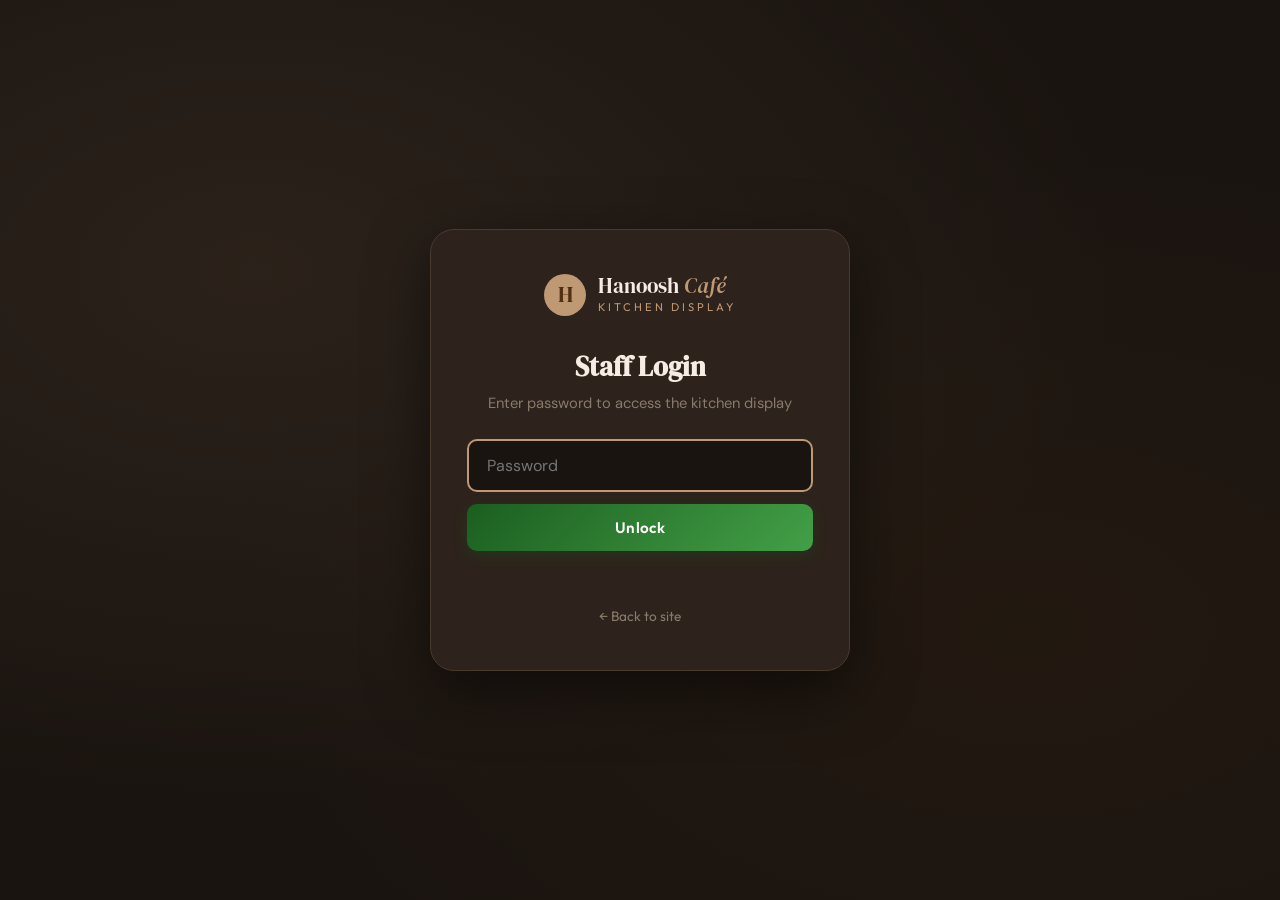
<file: orders.html>
<!DOCTYPE html>
<html lang="en">

<head>
    <meta charset="UTF-8">
    <meta name="viewport" content="width=device-width, initial-scale=1.0">
    <title>Kitchen Display · Hanoosh Café</title>
    <link rel="preconnect" href="https://fonts.googleapis.com">
    <link rel="preconnect" href="https://fonts.gstatic.com" crossorigin>
    <link
        href="https://fonts.googleapis.com/css2?family=DM+Serif+Display&family=DM+Sans:wght@400;500;600;700&family=Outfit:wght@400;500;600;700&display=swap"
        rel="stylesheet">
    <link rel="stylesheet" href="orders.css">
</head>

<body>

    <!-- Login Gate -->
    <div class="login-gate" id="loginGate">
        <div class="login-card">
            <div class="login-logo">
                <span class="logo-mark">H</span>
                <div>
                    <div class="logo-text">Hanoosh <em>Café</em></div>
                    <div class="logo-sub">Kitchen Display</div>
                </div>
            </div>
            <h1>Staff Login</h1>
            <p class="login-sub">Enter password to access the kitchen display</p>
            <div class="login-form">
                <input type="password" id="adminPass" placeholder="Password" autofocus>
                <button class="btn-primary" id="btnLogin">
                    <span>Unlock</span>
                </button>
            </div>
            <p class="login-hint" id="loginError"></p>
            <a href="index.html" class="back-home">← Back to site</a>
        </div>
    </div>

    <!-- Main -->
    <div class="kd-wrap" id="kdWrap" style="display:none">

        <!-- Top bar -->
        <header class="kd-head">
            <div class="kd-brand">
                <span class="logo-mark">H</span>
                <div>
                    <div class="kd-title">Kitchen Display</div>
                    <div class="kd-sub">Hanoosh Café</div>
                </div>
            </div>

            <div class="kd-filters">
                <button class="kd-tab active" data-tab="active">
                    <span class="kd-dot kd-dot-active"></span>
                    <span>Active</span>
                    <span class="kd-count" id="countActive">0</span>
                </button>
                <button class="kd-tab" data-tab="preparing">
                    <span class="kd-dot kd-dot-prep"></span>
                    <span>Preparing</span>
                    <span class="kd-count" id="countPrep">0</span>
                </button>
                <button class="kd-tab" data-tab="ready">
                    <span class="kd-dot kd-dot-ready"></span>
                    <span>Ready</span>
                    <span class="kd-count" id="countReady">0</span>
                </button>
                <button class="kd-tab" data-tab="history">
                    <span>📜</span>
                    <span>History</span>
                </button>
                <span class="kd-divider"></span>
                <button class="kd-tab" data-tab="reservations">
                    <span>📅</span>
                    <span>Reservations</span>
                    <span class="kd-count" id="countRes">0</span>
                </button>
            </div>

            <div class="kd-tools">
                <button class="kd-tool" id="btnSound" title="Toggle sound">
                    <svg id="iconSoundOn" width="18" height="18" viewBox="0 0 24 24" fill="none" stroke="currentColor" stroke-width="2" stroke-linecap="round" stroke-linejoin="round"><polygon points="11 5 6 9 2 9 2 15 6 15 11 19 11 5"/><path d="M19.07 4.93a10 10 0 0 1 0 14.14M15.54 8.46a5 5 0 0 1 0 7.07"/></svg>
                    <svg id="iconSoundOff" width="18" height="18" viewBox="0 0 24 24" fill="none" stroke="currentColor" stroke-width="2" stroke-linecap="round" stroke-linejoin="round" style="display:none"><polygon points="11 5 6 9 2 9 2 15 6 15 11 19 11 5"/><line x1="23" y1="9" x2="17" y2="15"/><line x1="17" y1="9" x2="23" y2="15"/></svg>
                </button>
                <div class="kd-clock" id="kdClock">--:--</div>
                <button class="kd-tool kd-logout" id="btnLogout" title="Logout">
                    <svg width="18" height="18" viewBox="0 0 24 24" fill="none" stroke="currentColor" stroke-width="2" stroke-linecap="round" stroke-linejoin="round"><path d="M9 21H5a2 2 0 0 1-2-2V5a2 2 0 0 1 2-2h4"/><polyline points="16 17 21 12 16 7"/><line x1="21" y1="12" x2="9" y2="12"/></svg>
                </button>
            </div>
        </header>

        <!-- Orders grid -->
        <main class="kd-main" id="kdMain"></main>
    </div>

    <!-- Hidden audio for beep -->
    <audio id="beepSound" preload="auto">
        <source src="[data-uri]" type="audio/wav">
    </audio>

    <script src="orders.js"></script>
</body>

</html>
</file>
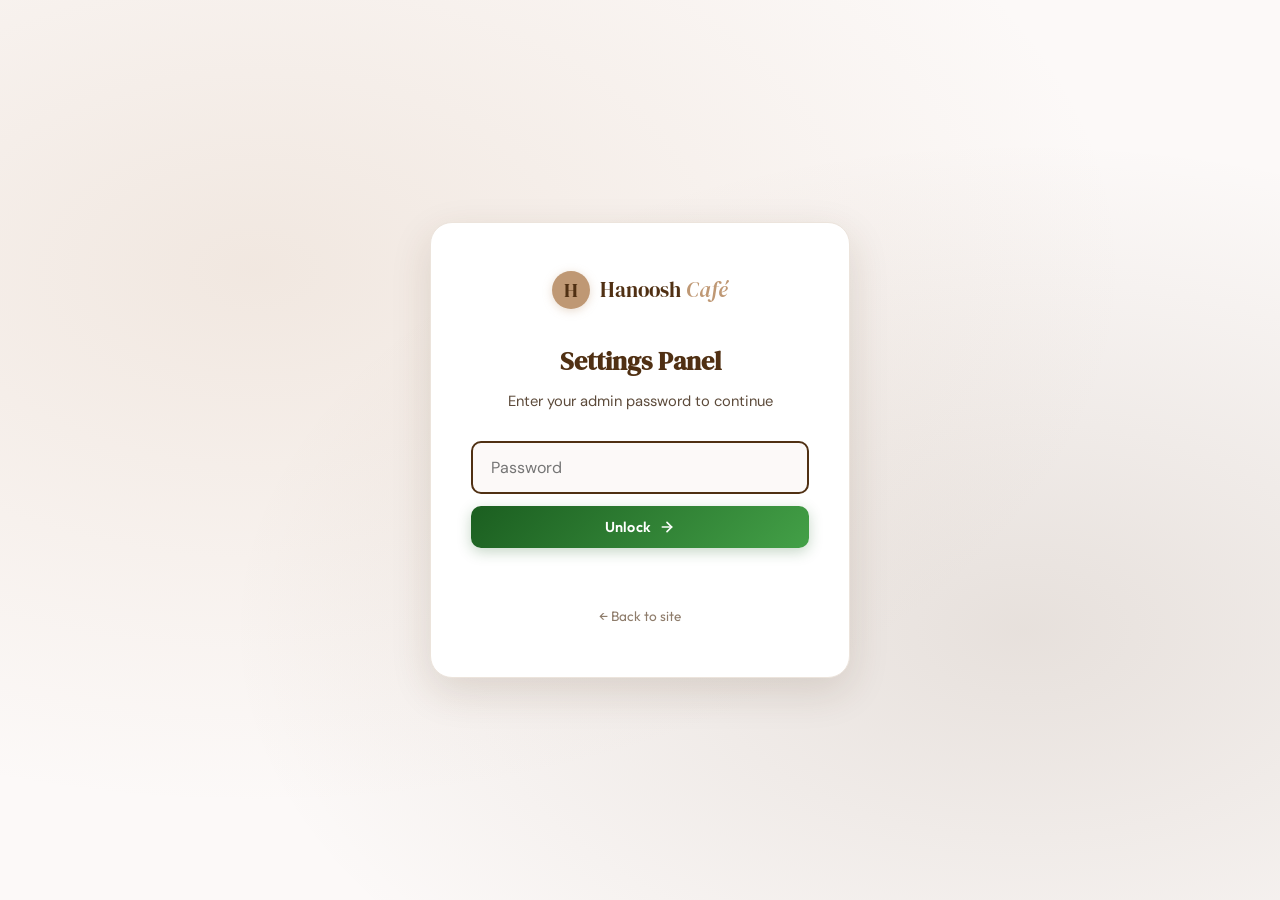
<file: settings.html>
<!DOCTYPE html>
<html lang="en">

<head>
    <meta charset="UTF-8">
    <meta name="viewport" content="width=device-width, initial-scale=1.0">
    <meta name="description" content="Hanoosh Café — Admin Settings">
    <title>Settings · Hanoosh Café</title>
    <link rel="preconnect" href="https://fonts.googleapis.com">
    <link rel="preconnect" href="https://fonts.gstatic.com" crossorigin>
    <link
        href="https://fonts.googleapis.com/css2?family=DM+Serif+Display:ital@0;1&family=DM+Sans:ital,wght@0,300;0,400;0,500;0,600;0,700;1,400&family=Outfit:wght@300;400;500;600;700&display=swap"
        rel="stylesheet">
    <link rel="stylesheet" href="settings.css">
</head>

<body>

    <!-- ═══ LOGIN GATE ═══ -->
    <div class="login-gate" id="loginGate">
        <div class="login-card">
            <div class="login-logo">
                <span class="logo-mark">H</span>
                <span class="logo-text">Hanoosh <em>Café</em></span>
            </div>
            <h1>Settings Panel</h1>
            <p class="login-sub">Enter your admin password to continue</p>
            <div class="login-form">
                <input type="password" id="adminPass" placeholder="Password" autofocus>
                <button class="btn-primary" id="btnLogin">
                    <span>Unlock</span>
                    <svg width="16" height="16" viewBox="0 0 24 24" fill="none" stroke="currentColor" stroke-width="2.5" stroke-linecap="round" stroke-linejoin="round"><line x1="5" y1="12" x2="19" y2="12"/><polyline points="12 5 19 12 12 19"/></svg>
                </button>
            </div>
            <p class="login-hint" id="loginError"></p>
            <a href="index.html" class="back-home">← Back to site</a>
        </div>
    </div>

    <!-- ═══ DASHBOARD ═══ -->
    <div class="dashboard" id="dashboard" style="display:none">

        <!-- SIDEBAR -->
        <aside class="sidebar">
            <div class="sidebar-logo">
                <span class="logo-mark">H</span>
                <div>
                    <div class="logo-text">Hanoosh <em>Café</em></div>
                    <div class="logo-sub">Settings</div>
                </div>
            </div>

            <nav class="sidebar-nav">
                <button class="side-item active" data-view="overview">
                    <svg width="18" height="18" viewBox="0 0 24 24" fill="none" stroke="currentColor" stroke-width="2" stroke-linecap="round" stroke-linejoin="round"><rect x="3" y="3" width="7" height="7"/><rect x="14" y="3" width="7" height="7"/><rect x="14" y="14" width="7" height="7"/><rect x="3" y="14" width="7" height="7"/></svg>
                    <span>Overview</span>
                </button>
                <button class="side-item" data-view="menu">
                    <svg width="18" height="18" viewBox="0 0 24 24" fill="none" stroke="currentColor" stroke-width="2" stroke-linecap="round" stroke-linejoin="round"><path d="M3 11a9 9 0 0 1 9-9"/><path d="M3 11v7a2 2 0 0 0 2 2h14a2 2 0 0 0 2-2v-7"/><path d="M12 2a9 9 0 0 1 9 9"/><line x1="12" y1="2" x2="12" y2="11"/></svg>
                    <span>Menu Items</span>
                    <span class="side-count" id="countMenu">0</span>
                </button>
                <button class="side-item" data-view="gallery">
                    <svg width="18" height="18" viewBox="0 0 24 24" fill="none" stroke="currentColor" stroke-width="2" stroke-linecap="round" stroke-linejoin="round"><rect x="3" y="3" width="18" height="18" rx="2" ry="2"/><circle cx="8.5" cy="8.5" r="1.5"/><polyline points="21 15 16 10 5 21"/></svg>
                    <span>Gallery</span>
                    <span class="side-count" id="countGallery">0</span>
                </button>
                <button class="side-item" data-view="hours">
                    <svg width="18" height="18" viewBox="0 0 24 24" fill="none" stroke="currentColor" stroke-width="2" stroke-linecap="round" stroke-linejoin="round"><circle cx="12" cy="12" r="10"/><polyline points="12 6 12 12 16 14"/></svg>
                    <span>Opening Hours</span>
                </button>
            </nav>

            <div class="sidebar-footer">
                <a href="index.html" class="side-back">
                    <svg width="16" height="16" viewBox="0 0 24 24" fill="none" stroke="currentColor" stroke-width="2" stroke-linecap="round" stroke-linejoin="round"><line x1="19" y1="12" x2="5" y2="12"/><polyline points="12 19 5 12 12 5"/></svg>
                    <span>Back to Site</span>
                </a>
                <button class="side-logout" id="btnLogout">
                    <svg width="16" height="16" viewBox="0 0 24 24" fill="none" stroke="currentColor" stroke-width="2" stroke-linecap="round" stroke-linejoin="round"><path d="M9 21H5a2 2 0 0 1-2-2V5a2 2 0 0 1 2-2h4"/><polyline points="16 17 21 12 16 7"/><line x1="21" y1="12" x2="9" y2="12"/></svg>
                    <span>Logout</span>
                </button>
            </div>
        </aside>

        <!-- MAIN -->
        <main class="main">

            <header class="topbar">
                <button class="mobile-menu-btn" id="mobileMenuBtn" aria-label="Open menu">
                    <svg width="22" height="22" viewBox="0 0 24 24" fill="none" stroke="currentColor" stroke-width="2" stroke-linecap="round" stroke-linejoin="round"><line x1="3" y1="12" x2="21" y2="12"/><line x1="3" y1="6" x2="21" y2="6"/><line x1="3" y1="18" x2="21" y2="18"/></svg>
                </button>
                <div class="topbar-title">
                    <h1 id="viewTitle">Overview</h1>
                    <p id="viewSub">Welcome back, here's your restaurant at a glance.</p>
                </div>
            </header>

            <!-- ═══ OVERVIEW VIEW ═══ -->
            <section class="view active" id="viewOverview">
                <div class="stats-grid">
                    <div class="stat-card">
                        <div class="stat-icon stat-icon-brown">
                            <svg width="20" height="20" viewBox="0 0 24 24" fill="none" stroke="currentColor" stroke-width="2" stroke-linecap="round" stroke-linejoin="round"><path d="M3 11a9 9 0 0 1 9-9"/><path d="M3 11v7a2 2 0 0 0 2 2h14a2 2 0 0 0 2-2v-7"/><path d="M12 2a9 9 0 0 1 9 9"/></svg>
                        </div>
                        <div>
                            <div class="stat-value" id="overMenu">0</div>
                            <div class="stat-label">Menu Items</div>
                        </div>
                    </div>
                    <div class="stat-card">
                        <div class="stat-icon stat-icon-gold">
                            <svg width="20" height="20" viewBox="0 0 24 24" fill="none" stroke="currentColor" stroke-width="2" stroke-linecap="round" stroke-linejoin="round"><rect x="3" y="3" width="18" height="18" rx="2" ry="2"/><circle cx="8.5" cy="8.5" r="1.5"/><polyline points="21 15 16 10 5 21"/></svg>
                        </div>
                        <div>
                            <div class="stat-value" id="overGallery">0</div>
                            <div class="stat-label">Photos</div>
                        </div>
                    </div>
                    <div class="stat-card">
                        <div class="stat-icon stat-icon-green">
                            <svg width="20" height="20" viewBox="0 0 24 24" fill="none" stroke="currentColor" stroke-width="2" stroke-linecap="round" stroke-linejoin="round"><circle cx="12" cy="12" r="10"/><polyline points="12 6 12 12 16 14"/></svg>
                        </div>
                        <div>
                            <div class="stat-value stat-value-small" id="overHours">7 AM – 11 PM</div>
                            <div class="stat-label">Opening Hours</div>
                        </div>
                    </div>
                    <div class="stat-card">
                        <div class="stat-icon stat-icon-brown">
                            <svg width="20" height="20" viewBox="0 0 24 24" fill="none" stroke="currentColor" stroke-width="2" stroke-linecap="round" stroke-linejoin="round"><path d="M20.84 4.61a5.5 5.5 0 0 0-7.78 0L12 5.67l-1.06-1.06a5.5 5.5 0 0 0-7.78 7.78l1.06 1.06L12 21.23l7.78-7.78 1.06-1.06a5.5 5.5 0 0 0 0-7.78z"/></svg>
                        </div>
                        <div>
                            <div class="stat-value stat-value-small">5</div>
                            <div class="stat-label">Categories</div>
                        </div>
                    </div>
                </div>

                <div class="quick-actions">
                    <h3>Quick Actions</h3>
                    <div class="quick-grid">
                        <button class="quick-card" data-go="menu">
                            <div class="quick-icon">➕</div>
                            <div>
                                <div class="quick-title">Add Menu Item</div>
                                <div class="quick-sub">Create a new dish, drink or pastry</div>
                            </div>
                        </button>
                        <button class="quick-card" data-go="gallery">
                            <div class="quick-icon">🖼️</div>
                            <div>
                                <div class="quick-title">Upload Photo</div>
                                <div class="quick-sub">Add new images to your gallery</div>
                            </div>
                        </button>
                        <button class="quick-card" data-go="hours">
                            <div class="quick-icon">🕐</div>
                            <div>
                                <div class="quick-title">Update Hours</div>
                                <div class="quick-sub">Change opening times</div>
                            </div>
                        </button>
                    </div>
                </div>
            </section>

            <!-- ═══ MENU VIEW ═══ -->
            <section class="view" id="viewMenu">
                <div class="view-tabs">
                    <button class="v-tab active" data-subview="list">📋 All Items</button>
                    <button class="v-tab" data-subview="add">➕ Add / Edit Item</button>
                </div>

                <!-- LIST SUBVIEW -->
                <div class="subview active" id="subList">
                    <div class="toolbar">
                        <select id="filterCat">
                            <option value="all">All categories</option>
                        </select>
                        <input type="search" id="searchItem" placeholder="🔍 Search items...">
                    </div>
                    <div class="items-list" id="itemsList"></div>
                </div>

                <!-- ADD SUBVIEW -->
                <div class="subview" id="subAdd">
                    <div class="form-card">
                        <h3 id="formTitle">Add a new item</h3>
                        <div class="form-grid">
                            <div class="form-group">
                                <label>Category *</label>
                                <select id="itemCat">
                                    <option value="breakfast">🍳 Breakfast</option>
                                    <option value="plats">🍽️ Dishes</option>
                                    <option value="patisseries">🍰 Pastries</option>
                                    <option value="jus">🥤 Juices</option>
                                    <option value="cafes">☕ Coffee</option>
                                </select>
                            </div>
                            <div class="form-group">
                                <label>Name *</label>
                                <input type="text" id="itemName" placeholder="e.g. Hanoosh Cappuccino">
                            </div>
                            <div class="form-group full">
                                <label>Description</label>
                                <input type="text" id="itemDesc" placeholder="e.g. Bold espresso with steamed milk">
                            </div>
                            <div class="form-group">
                                <label>Price *</label>
                                <input type="text" id="itemPrice" placeholder="$3.50">
                            </div>
                            <div class="form-group">
                                <label>Badge (optional)</label>
                                <input type="text" id="itemBadge" placeholder="e.g. Signature, Fresh, Best Seller">
                            </div>
                            <div class="form-group full">
                                <label>Image</label>
                                <div class="upload-zone">
                                    <button type="button" class="btn-upload" id="btnUploadImg">
                                        <svg width="16" height="16" viewBox="0 0 24 24" fill="none" stroke="currentColor" stroke-width="2" stroke-linecap="round" stroke-linejoin="round"><path d="M21 15v4a2 2 0 0 1-2 2H5a2 2 0 0 1-2-2v-4"/><polyline points="17 8 12 3 7 8"/><line x1="12" y1="3" x2="12" y2="15"/></svg>
                                        Upload from device
                                    </button>
                                    <span class="upload-or">or</span>
                                    <input type="text" id="itemImg" placeholder="Paste image URL (https://...)">
                                    <input type="file" id="itemFile" accept="image/*" style="display:none">
                                </div>
                                <div class="upload-preview" id="uploadPreview"></div>
                            </div>
                        </div>
                        <input type="hidden" id="itemEditId" value="">
                        <div class="form-actions">
                            <button class="btn-secondary" id="btnCancelEdit">Cancel</button>
                            <button class="btn-primary" id="btnSaveItem">
                                <svg width="16" height="16" viewBox="0 0 24 24" fill="none" stroke="currentColor" stroke-width="2" stroke-linecap="round" stroke-linejoin="round"><path d="M19 21H5a2 2 0 0 1-2-2V5a2 2 0 0 1 2-2h11l5 5v11a2 2 0 0 1-2 2z"/><polyline points="17 21 17 13 7 13 7 21"/><polyline points="7 3 7 8 15 8"/></svg>
                                <span id="btnSaveLabel">Save Item</span>
                            </button>
                        </div>
                    </div>
                </div>
            </section>

            <!-- ═══ GALLERY VIEW ═══ -->
            <section class="view" id="viewGallery">
                <div class="form-card">
                    <h3>Add a photo</h3>
                    <div class="form-grid">
                        <div class="form-group full">
                            <label>Image</label>
                            <div class="upload-zone">
                                <button type="button" class="btn-upload" id="btnGalUpload">
                                    <svg width="16" height="16" viewBox="0 0 24 24" fill="none" stroke="currentColor" stroke-width="2" stroke-linecap="round" stroke-linejoin="round"><path d="M21 15v4a2 2 0 0 1-2 2H5a2 2 0 0 1-2-2v-4"/><polyline points="17 8 12 3 7 8"/><line x1="12" y1="3" x2="12" y2="15"/></svg>
                                    Upload from device
                                </button>
                                <span class="upload-or">or</span>
                                <input type="text" id="galImgUrl" placeholder="Paste image URL (https://...)">
                                <input type="file" id="galFile" accept="image/*" style="display:none">
                            </div>
                            <div class="upload-preview" id="galPreview"></div>
                        </div>
                        <div class="form-group">
                            <label>Label</label>
                            <input type="text" id="galImgLabel" placeholder="e.g. Our Space">
                        </div>
                        <div class="form-group">
                            <label class="check-label">
                                <input type="checkbox" id="galImgTall">
                                <span>Tall image (spans 2 rows in gallery)</span>
                            </label>
                        </div>
                    </div>
                    <div class="form-actions">
                        <button class="btn-primary" id="btnAddGalImg">
                            <svg width="16" height="16" viewBox="0 0 24 24" fill="none" stroke="currentColor" stroke-width="2" stroke-linecap="round" stroke-linejoin="round"><line x1="12" y1="5" x2="12" y2="19"/><line x1="5" y1="12" x2="19" y2="12"/></svg>
                            Add to Gallery
                        </button>
                    </div>
                </div>

                <div class="gallery-section">
                    <h3>Current gallery <span class="count" id="galleryCountInline">0</span></h3>
                    <div class="gallery-grid" id="galleryGridAdmin"></div>
                </div>
            </section>

            <!-- ═══ HOURS VIEW ═══ -->
            <section class="view" id="viewHours">
                <div class="form-card">
                    <h3>Opening Hours</h3>
                    <p class="form-sub">This text will be displayed in the hero, booking section, and contact area of your site.</p>
                    <div class="form-grid">
                        <div class="form-group full">
                            <label>Opening hours text</label>
                            <input type="text" id="hoursText" placeholder="e.g. Open daily 7 AM – 11 PM">
                        </div>
                    </div>
                    <div class="hours-presets">
                        <span class="preset-label">Presets:</span>
                        <button class="preset-btn" data-preset="Open daily 7 AM – 11 PM">Daily 7 AM – 11 PM</button>
                        <button class="preset-btn" data-preset="Open daily 8 AM – 10 PM">Daily 8 AM – 10 PM</button>
                        <button class="preset-btn" data-preset="Mon-Sat 7 AM – 11 PM · Sun 9 AM – 10 PM">Mon-Sat / Sunday</button>
                        <button class="preset-btn" data-preset="Closed">Closed</button>
                    </div>
                    <div class="form-actions">
                        <button class="btn-primary" id="btnSaveHours">
                            <svg width="16" height="16" viewBox="0 0 24 24" fill="none" stroke="currentColor" stroke-width="2" stroke-linecap="round" stroke-linejoin="round"><path d="M19 21H5a2 2 0 0 1-2-2V5a2 2 0 0 1 2-2h11l5 5v11a2 2 0 0 1-2 2z"/></svg>
                            Save Hours
                        </button>
                    </div>
                </div>
            </section>

        </main>
    </div>

    <!-- Toast -->
    <div class="toast" id="toast"></div>

    <!-- Confirm modal -->
    <div class="confirm-overlay" id="confirmOverlay">
        <div class="confirm-box">
            <div class="confirm-icon">⚠️</div>
            <h3 id="confirmTitle">Are you sure?</h3>
            <p id="confirmMsg">This action cannot be undone.</p>
            <div class="confirm-actions">
                <button class="btn-secondary" id="confirmCancel">Cancel</button>
                <button class="btn-danger" id="confirmOk">Delete</button>
            </div>
        </div>
    </div>

    <script src="settings.js"></script>
</body>

</html>
</file>
<file: orders.css>
/* ════════════════════════════════════════════
   HANOOSH CAFÉ — orders.css
   Kitchen Display (dark, high-contrast)
   ════════════════════════════════════════════ */
:root {
    --brown: #503013;
    --gold: #bf9874;
    --gold2: #d4b08c;
    --bg: #1a1410;
    --bg2: #241c16;
    --panel: #2d231c;
    --panel2: #3a2e24;
    --border: #4a3a2e;
    --t1: #f5ede4;
    --t2: #d0c3b5;
    --t3: #8a7a6a;
    --new: #43a047;
    --prep: #ff9800;
    --ready: #2196f3;
    --served: #607d8b;
    --danger: #e53935;
    --fd: 'DM Serif Display', Georgia, serif;
    --fb: 'DM Sans', 'Segoe UI', sans-serif;
    --fa: 'Outfit', 'Segoe UI', sans-serif
}

* {
    box-sizing: border-box;
    margin: 0;
    padding: 0
}

body {
    font-family: var(--fb);
    background: var(--bg);
    color: var(--t1);
    min-height: 100vh;
    -webkit-font-smoothing: antialiased
}

button {
    font-family: inherit;
    cursor: pointer;
    border: none;
    background: none;
    color: inherit
}

input {
    font-family: inherit
}

a {
    color: inherit;
    text-decoration: none
}

/* ═══════════════════════════════════
   LOGIN
   ═══════════════════════════════════ */
.login-gate {
    min-height: 100vh;
    display: flex;
    align-items: center;
    justify-content: center;
    background:
        radial-gradient(ellipse at 20% 30%, rgba(191, 152, 116, .1) 0%, transparent 60%),
        radial-gradient(ellipse at 80% 70%, rgba(80, 48, 19, .15) 0%, transparent 55%),
        var(--bg);
    padding: 20px
}

.login-card {
    background: var(--panel);
    padding: 44px 36px;
    border-radius: 24px;
    max-width: 420px;
    width: 100%;
    text-align: center;
    border: 1px solid var(--border);
    box-shadow: 0 20px 60px rgba(0, 0, 0, .5)
}

.login-logo {
    display: inline-flex;
    align-items: center;
    gap: 12px;
    margin-bottom: 32px
}

.logo-mark {
    display: inline-flex;
    align-items: center;
    justify-content: center;
    width: 42px;
    height: 42px;
    border-radius: 50%;
    background: var(--gold);
    color: var(--brown);
    font-family: var(--fd);
    font-size: 1.35rem;
    line-height: 1;
    flex-shrink: 0
}

.logo-text {
    font-family: var(--fd);
    font-size: 1.3rem;
    color: var(--t1);
    line-height: 1;
    text-align: left
}

.logo-text em {
    color: var(--gold);
    font-style: italic
}

.logo-sub {
    font-family: var(--fa);
    font-size: .7rem;
    color: var(--gold);
    letter-spacing: 3px;
    text-transform: uppercase;
    margin-top: 3px
}

.login-card h1 {
    font-family: var(--fd);
    font-size: 1.7rem;
    color: var(--t1);
    margin-bottom: 8px
}

.login-sub {
    color: var(--t3);
    font-size: .92rem;
    margin-bottom: 26px
}

.login-form {
    display: flex;
    flex-direction: column;
    gap: 12px
}

.login-form input {
    padding: 14px 18px;
    border: 2px solid var(--border);
    border-radius: 10px;
    font-size: 1rem;
    color: var(--t1);
    background: var(--bg);
    transition: border-color .2s
}

.login-form input:focus {
    outline: none;
    border-color: var(--gold)
}

.login-hint {
    margin-top: 14px;
    font-size: .85rem;
    color: var(--danger);
    min-height: 20px
}

.back-home {
    display: inline-block;
    margin-top: 22px;
    font-family: var(--fa);
    font-size: .85rem;
    color: var(--t3)
}

.back-home:hover {
    color: var(--gold)
}

.btn-primary {
    display: inline-flex;
    align-items: center;
    justify-content: center;
    gap: 8px;
    background: linear-gradient(135deg, #1b5e20, #43a047);
    color: #fff;
    padding: 14px 24px;
    border-radius: 10px;
    font-family: var(--fa);
    font-size: .95rem;
    font-weight: 600;
    letter-spacing: .3px;
    box-shadow: 0 4px 14px rgba(27, 94, 32, .3)
}

.btn-primary:hover {
    filter: brightness(1.1);
    transform: translateY(-1px)
}

/* ═══════════════════════════════════
   KITCHEN DISPLAY
   ═══════════════════════════════════ */
.kd-wrap {
    min-height: 100vh;
    display: flex;
    flex-direction: column
}

.kd-head {
    display: flex;
    align-items: center;
    justify-content: space-between;
    gap: 16px;
    padding: 16px 28px;
    background: var(--panel);
    border-bottom: 1px solid var(--border);
    flex-wrap: wrap;
    position: sticky;
    top: 0;
    z-index: 100
}

.kd-brand {
    display: flex;
    align-items: center;
    gap: 12px;
    flex-shrink: 0
}

.kd-title {
    font-family: var(--fd);
    font-size: 1.3rem;
    color: var(--t1);
    line-height: 1
}

.kd-sub {
    font-family: var(--fa);
    font-size: .72rem;
    color: var(--gold);
    letter-spacing: 3px;
    text-transform: uppercase;
    margin-top: 4px
}

/* Filter tabs */
.kd-filters {
    display: flex;
    gap: 6px;
    background: var(--bg);
    padding: 6px;
    border-radius: 12px;
    border: 1px solid var(--border)
}

.kd-tab {
    display: flex;
    align-items: center;
    gap: 8px;
    padding: 9px 16px;
    border-radius: 8px;
    font-family: var(--fa);
    font-size: .88rem;
    font-weight: 500;
    color: var(--t2);
    transition: all .2s
}

.kd-tab:hover {
    background: var(--panel2);
    color: var(--t1)
}

.kd-tab.active {
    background: var(--brown);
    color: var(--t1)
}

.kd-dot {
    width: 8px;
    height: 8px;
    border-radius: 50%
}

.kd-dot-active {
    background: var(--new);
    box-shadow: 0 0 8px var(--new)
}

.kd-dot-prep {
    background: var(--prep);
    box-shadow: 0 0 8px var(--prep)
}

.kd-dot-ready {
    background: var(--ready);
    box-shadow: 0 0 8px var(--ready)
}

.kd-count {
    background: rgba(255, 255, 255, .1);
    color: var(--t1);
    padding: 1px 8px;
    border-radius: 999px;
    font-size: .72rem;
    font-weight: 700;
    min-width: 22px;
    text-align: center
}

.kd-tab.active .kd-count {
    background: var(--gold);
    color: var(--brown)
}

/* Tools */
.kd-tools {
    display: flex;
    align-items: center;
    gap: 10px
}

.kd-tool {
    width: 40px;
    height: 40px;
    border-radius: 50%;
    background: var(--bg);
    color: var(--t2);
    display: flex;
    align-items: center;
    justify-content: center;
    transition: all .2s;
    border: 1px solid var(--border)
}

.kd-tool:hover {
    background: var(--gold);
    color: var(--brown);
    border-color: var(--gold)
}

.kd-tool.muted {
    color: var(--danger)
}

.kd-clock {
    font-family: var(--fd);
    font-size: 1.1rem;
    color: var(--gold);
    padding: 0 14px;
    letter-spacing: 1px
}

.kd-logout:hover {
    background: var(--danger);
    color: #fff;
    border-color: var(--danger)
}

/* ═══════════════════════════════════
   ORDERS GRID
   ═══════════════════════════════════ */
.kd-main {
    flex: 1;
    padding: 22px;
    display: grid;
    grid-template-columns: repeat(auto-fill, minmax(340px, 1fr));
    gap: 18px;
    align-content: start
}

.kd-empty {
    grid-column: 1 / -1;
    text-align: center;
    padding: 80px 20px;
    color: var(--t3)
}

.kd-empty-icon {
    font-size: 4rem;
    margin-bottom: 14px;
    opacity: .3
}

.kd-empty h3 {
    font-family: var(--fd);
    color: var(--t2);
    font-size: 1.3rem;
    margin-bottom: 6px
}

/* Order card */
.order-card {
    background: var(--panel);
    border-radius: 14px;
    border: 1px solid var(--border);
    overflow: hidden;
    display: flex;
    flex-direction: column;
    box-shadow: 0 6px 20px rgba(0, 0, 0, .3);
    transition: all .2s;
    animation: slideIn .4s ease
}

@keyframes slideIn {
    from {
        opacity: 0;
        transform: translateY(16px) scale(.97)
    }

    to {
        opacity: 1;
        transform: translateY(0) scale(1)
    }
}

.order-card.pulse {
    animation: newPulse 1.4s ease-in-out 3;
    border-color: var(--new)
}

@keyframes newPulse {

    0%,
    100% {
        box-shadow: 0 6px 20px rgba(0, 0, 0, .3)
    }

    50% {
        box-shadow: 0 6px 30px rgba(67, 160, 71, .5), 0 0 0 3px rgba(67, 160, 71, .3)
    }
}

.order-card[data-status="preparing"] {
    border-left: 4px solid var(--prep)
}

.order-card[data-status="ready"] {
    border-left: 4px solid var(--ready)
}

.order-card[data-status="new"] {
    border-left: 4px solid var(--new)
}

.order-card[data-status="served"] {
    border-left: 4px solid var(--served);
    opacity: .7
}

.order-head {
    padding: 14px 18px 10px;
    display: flex;
    justify-content: space-between;
    align-items: flex-start;
    background: var(--panel2);
    border-bottom: 1px solid var(--border)
}

.order-num {
    font-family: var(--fd);
    font-size: 1.5rem;
    color: var(--gold);
    letter-spacing: 1px;
    line-height: 1
}

.order-time {
    font-family: var(--fa);
    font-size: .8rem;
    color: var(--t3);
    margin-top: 4px
}

.order-time.warn {
    color: var(--prep)
}

.order-time.urgent {
    color: var(--danger);
    font-weight: 700
}

.order-badge {
    font-family: var(--fa);
    font-size: .7rem;
    font-weight: 600;
    padding: 4px 10px;
    border-radius: 999px;
    letter-spacing: .5px;
    text-transform: uppercase
}

.order-badge-dinein {
    background: rgba(67, 160, 71, .18);
    color: var(--new);
    border: 1px solid rgba(67, 160, 71, .3)
}

.order-badge-takeaway {
    background: rgba(255, 152, 0, .18);
    color: var(--prep);
    border: 1px solid rgba(255, 152, 0, .3)
}

.order-customer {
    padding: 12px 18px;
    background: var(--bg);
    border-bottom: 1px solid var(--border);
    display: flex;
    flex-direction: column;
    gap: 2px
}

.oc-line {
    display: flex;
    align-items: center;
    gap: 8px;
    font-size: .88rem;
    color: var(--t2)
}

.oc-line strong {
    color: var(--t1);
    font-weight: 600
}

.oc-label {
    font-family: var(--fa);
    font-size: .7rem;
    color: var(--gold);
    letter-spacing: 1.5px;
    text-transform: uppercase;
    min-width: 52px
}

.order-items {
    padding: 14px 18px;
    flex: 1
}

.order-item {
    display: flex;
    gap: 10px;
    padding: 8px 0;
    border-bottom: 1px dashed var(--border)
}

.order-item:last-child {
    border-bottom: none
}

.oi-qty {
    font-family: var(--fd);
    font-size: 1.3rem;
    color: var(--gold);
    min-width: 32px;
    line-height: 1
}

.oi-body {
    flex: 1
}

.oi-name {
    font-family: var(--fa);
    font-weight: 600;
    font-size: .98rem;
    color: var(--t1);
    margin-bottom: 3px
}

.oi-opts {
    font-size: .8rem;
    color: var(--new);
    font-family: var(--fa);
    margin-top: 2px
}

.oi-note {
    font-size: .8rem;
    color: var(--prep);
    font-style: italic;
    margin-top: 2px
}

.order-foot {
    padding: 14px 18px;
    display: flex;
    align-items: center;
    gap: 10px;
    border-top: 1px solid var(--border);
    background: var(--panel2)
}

.order-total {
    font-family: var(--fd);
    font-size: 1.2rem;
    color: var(--gold);
    margin-right: auto
}

.order-total small {
    font-family: var(--fa);
    font-size: .7rem;
    color: var(--t3);
    letter-spacing: 1px;
    text-transform: uppercase;
    display: block;
    margin-bottom: 2px;
    line-height: 1
}

.btn-action {
    padding: 9px 16px;
    border-radius: 8px;
    font-family: var(--fa);
    font-size: .85rem;
    font-weight: 600;
    letter-spacing: .3px;
    transition: all .2s
}

.btn-start {
    background: var(--prep);
    color: #fff
}

.btn-start:hover {
    filter: brightness(1.1);
    transform: translateY(-1px)
}

.btn-ready {
    background: var(--ready);
    color: #fff
}

.btn-ready:hover {
    filter: brightness(1.1);
    transform: translateY(-1px)
}

.btn-served {
    background: var(--new);
    color: #fff
}

.btn-served:hover {
    filter: brightness(1.1);
    transform: translateY(-1px)
}

.btn-cancel {
    background: transparent;
    color: var(--t3);
    border: 1px solid var(--border);
    padding: 8px 12px
}

.btn-cancel:hover {
    color: var(--danger);
    border-color: var(--danger)
}

/* ═══════════════════════════════════
   RESERVATIONS
   ═══════════════════════════════════ */
.kd-divider {
    width: 1px;
    height: 28px;
    background: var(--border);
    margin: 0 2px;
    flex-shrink: 0
}

.res-card {
    background: var(--panel);
    border-radius: 14px;
    border: 1px solid var(--border);
    overflow: hidden;
    display: flex;
    flex-direction: column;
    box-shadow: 0 6px 20px rgba(0, 0, 0, .3);
    animation: slideIn .4s ease
}

.res-card[data-status="pending"] {
    border-left: 4px solid var(--prep)
}

.res-card[data-status="confirmed"] {
    border-left: 4px solid var(--new)
}

.res-card[data-status="cancelled"] {
    border-left: 4px solid var(--danger);
    opacity: .6
}

.res-card[data-status="completed"] {
    border-left: 4px solid var(--served);
    opacity: .6
}

.res-head {
    padding: 16px 18px 12px;
    display: flex;
    justify-content: space-between;
    align-items: flex-start;
    background: var(--panel2);
    border-bottom: 1px solid var(--border)
}

.res-name {
    font-family: var(--fd);
    font-size: 1.3rem;
    color: var(--t1);
    line-height: 1
}

.res-date-tag {
    text-align: right
}

.res-date {
    font-family: var(--fd);
    font-size: 1.1rem;
    color: var(--gold);
    line-height: 1
}

.res-time {
    font-family: var(--fa);
    font-size: .82rem;
    color: var(--t3);
    margin-top: 4px
}

.res-details {
    padding: 14px 18px;
    display: flex;
    flex-direction: column;
    gap: 8px;
    flex: 1
}

.res-row {
    display: flex;
    align-items: center;
    gap: 10px;
    font-size: .92rem
}

.res-label {
    font-family: var(--fa);
    font-size: .72rem;
    color: var(--gold);
    letter-spacing: 1.5px;
    text-transform: uppercase;
    min-width: 60px
}

.res-value {
    color: var(--t1);
    font-weight: 500
}

.res-note {
    color: var(--prep);
    font-style: italic;
    font-size: .85rem
}

.res-status-pill {
    display: inline-flex;
    align-items: center;
    gap: 6px;
    padding: 4px 12px;
    border-radius: 999px;
    font-family: var(--fa);
    font-size: .72rem;
    font-weight: 600;
    letter-spacing: .5px;
    text-transform: uppercase
}

.res-status-pending {
    background: rgba(255, 152, 0, .18);
    color: var(--prep);
    border: 1px solid rgba(255, 152, 0, .3)
}

.res-status-confirmed {
    background: rgba(67, 160, 71, .18);
    color: var(--new);
    border: 1px solid rgba(67, 160, 71, .3)
}

.res-status-cancelled {
    background: rgba(229, 57, 53, .18);
    color: var(--danger);
    border: 1px solid rgba(229, 57, 53, .3)
}

.res-status-completed {
    background: rgba(96, 125, 139, .18);
    color: var(--served);
    border: 1px solid rgba(96, 125, 139, .3)
}

.res-foot {
    padding: 14px 18px;
    display: flex;
    align-items: center;
    gap: 8px;
    border-top: 1px solid var(--border);
    background: var(--panel2);
    flex-wrap: wrap
}

.res-created {
    font-size: .78rem;
    color: var(--t3);
    margin-right: auto
}

.btn-confirm {
    background: var(--new);
    color: #fff
}

.btn-confirm:hover {
    filter: brightness(1.1);
    transform: translateY(-1px)
}

.btn-complete {
    background: var(--ready);
    color: #fff
}

.btn-complete:hover {
    filter: brightness(1.1);
    transform: translateY(-1px)
}

.btn-res-cancel {
    background: transparent;
    color: var(--t3);
    border: 1px solid var(--border);
    padding: 8px 12px
}

.btn-res-cancel:hover {
    color: var(--danger);
    border-color: var(--danger)
}

/* Date header */
.date-separator {
    grid-column: 1 / -1;
    display: flex;
    align-items: center;
    gap: 14px;
    padding: 8px 0;
    margin-top: 4px
}

.date-separator-line {
    flex: 1;
    height: 1px;
    background: var(--border)
}

.date-separator-text {
    font-family: var(--fa);
    font-size: .78rem;
    color: var(--gold);
    letter-spacing: 2px;
    text-transform: uppercase;
    font-weight: 600;
    white-space: nowrap
}

/* Res filter tabs */
.res-filter-bar {
    grid-column: 1 / -1;
    display: flex;
    gap: 8px;
    flex-wrap: wrap;
    margin-bottom: 6px
}

.res-filter-btn {
    padding: 7px 16px;
    border-radius: 999px;
    font-family: var(--fa);
    font-size: .82rem;
    font-weight: 500;
    color: var(--t2);
    background: var(--panel);
    border: 1px solid var(--border);
    transition: all .2s
}

.res-filter-btn:hover {
    border-color: var(--gold);
    color: var(--t1)
}

.res-filter-btn.active {
    background: var(--gold);
    color: var(--brown);
    border-color: var(--gold)
}

/* ═══════════════════════════════════
   RESPONSIVE
   ═══════════════════════════════════ */
@media (max-width: 900px) {
    .kd-head {
        padding: 12px 14px;
        gap: 8px;
        flex-wrap: wrap
    }

    .kd-brand {
        flex: 1;
        min-width: 0
    }

    .kd-brand .logo-mark {
        width: 36px;
        height: 36px;
        font-size: 1.1rem
    }

    .kd-brand .logo-text {
        font-size: 1.05rem
    }

    .kd-filters {
        order: 10;
        width: 100%;
        overflow-x: auto;
        -webkit-overflow-scrolling: touch;
        gap: 4px;
        padding: 4px;
        flex-wrap: nowrap
    }

    .kd-tab {
        flex: 0 0 auto;
        padding: 7px 10px;
        font-size: .75rem;
        white-space: nowrap
    }

    .kd-tab span:not(.kd-dot):not(.kd-count) {
        font-size: .75rem
    }

    .kd-tab .kd-count {
        padding: 1px 5px;
        font-size: .6rem;
        min-width: 18px
    }

    .kd-tools {
        gap: 6px
    }

    .kd-tool {
        width: 34px;
        height: 34px
    }

    .kd-clock {
        font-size: .85rem;
        padding: 0 4px
    }

    .kd-main {
        padding: 12px;
        gap: 12px;
        grid-template-columns: 1fr
    }
}

@media (max-width: 520px) {
    .kd-main {
        padding: 10px;
        gap: 10px
    }

    .kd-brand .logo-text {
        font-size: .95rem
    }

    .kd-brand .logo-sub {
        font-size: .6rem;
        letter-spacing: 2px
    }

    .kd-clock {
        display: none
    }

    .order-head {
        padding: 12px 14px 8px
    }

    .order-num {
        font-size: 1.2rem
    }

    .order-customer {
        padding: 10px 14px
    }

    .order-items {
        padding: 10px 14px
    }

    .order-foot {
        padding: 10px 14px;
        flex-wrap: wrap;
        gap: 8px
    }

    .order-total {
        width: 100%;
        margin-bottom: 4px
    }

    .btn-action {
        flex: 1;
        text-align: center;
        padding: 10px 8px;
        font-size: .82rem
    }

    /* Reservations */
    .res-card {
        font-size: .9rem
    }

    .res-head {
        padding: 14px;
        flex-wrap: wrap;
        gap: 8px
    }

    .res-name {
        font-size: 1.15rem
    }

    .res-date {
        font-size: .95rem
    }

    .res-details {
        padding: 12px 14px
    }

    .res-foot {
        padding: 12px 14px;
        flex-wrap: wrap
    }

    .res-filter-bar {
        gap: 6px
    }

    .res-filter-btn {
        padding: 6px 12px;
        font-size: .78rem
    }

    /* Login */
    .login-card {
        padding: 32px 20px
    }

    .login-card h1 {
        font-size: 1.4rem
    }
}
</file>
<file: settings.css>
/* ════════════════════════════════════════════
   HANOOSH CAFÉ — settings.css
   Admin dashboard with sidebar layout
   ════════════════════════════════════════════ */
:root {
    --brown: #503013;
    --brown2: #6b4226;
    --brown3: #7d5a3c;
    --green1: #1b5e20;
    --green2: #2e7d32;
    --green3: #43a047;
    --green4: #66bb6a;
    --gold: #bf9874;
    --gold2: #d4b08c;
    --gold3: #e8cdb5;
    --bg: #fcf9f8;
    --bg2: #f5f0ec;
    --panel: #fff;
    --border: #ece4dc;
    --border2: #d8cdc0;
    --t1: #2a1d12;
    --t2: #5c4a3a;
    --t3: #8e7c6b;
    --danger: #c81e1e;
    --danger-bg: rgba(200, 30, 30, .08);
    --gGreen: linear-gradient(135deg, #1b5e20, #43a047);
    --gBrown: linear-gradient(135deg, #503013, #6b4226);
    --s1: 0 2px 8px rgba(80, 48, 19, .06);
    --s2: 0 6px 24px rgba(80, 48, 19, .10);
    --s3: 0 14px 40px rgba(80, 48, 19, .14);
    --r1: 10px;
    --r2: 16px;
    --r3: 22px;
    --fd: 'DM Serif Display', Georgia, serif;
    --fb: 'DM Sans', 'Segoe UI', sans-serif;
    --fa: 'Outfit', 'Segoe UI', sans-serif;
    --fast: .18s ease;
    --med: .35s cubic-bezier(.25, .46, .45, .94)
}

* {
    box-sizing: border-box;
    margin: 0;
    padding: 0
}

body {
    font-family: var(--fb);
    color: var(--t1);
    background: var(--bg);
    line-height: 1.6;
    -webkit-font-smoothing: antialiased;
    min-height: 100vh
}

img {
    max-width: 100%;
    display: block
}

a {
    text-decoration: none;
    color: inherit
}

button {
    font-family: inherit;
    cursor: pointer;
    border: none;
    background: none
}

input,
select {
    font-family: inherit
}

/* ═══════════════════════════════════
   LOGIN GATE
   ═══════════════════════════════════ */
.login-gate {
    min-height: 100vh;
    display: flex;
    align-items: center;
    justify-content: center;
    background:
        radial-gradient(ellipse at 20% 30%, rgba(191, 152, 116, .18) 0%, transparent 60%),
        radial-gradient(ellipse at 80% 70%, rgba(80, 48, 19, .12) 0%, transparent 55%),
        var(--bg);
    padding: 20px
}

.login-card {
    background: var(--panel);
    padding: 48px 40px;
    border-radius: var(--r3);
    box-shadow: var(--s3);
    max-width: 420px;
    width: 100%;
    text-align: center;
    border: 1px solid var(--border)
}

.login-logo {
    display: inline-flex;
    align-items: center;
    gap: 10px;
    margin-bottom: 32px
}

.logo-mark {
    display: inline-flex;
    align-items: center;
    justify-content: center;
    width: 38px;
    height: 38px;
    border-radius: 50%;
    background: var(--gold);
    color: var(--brown);
    font-family: var(--fd);
    font-size: 1.25rem;
    line-height: 1;
    box-shadow: 0 2px 10px rgba(191, 152, 116, .35)
}

.logo-text {
    font-family: var(--fd);
    font-size: 1.3rem;
    color: var(--brown);
    line-height: 1
}

.logo-text em {
    color: var(--gold);
    font-style: italic;
    font-weight: 400
}

.login-card h1 {
    font-family: var(--fd);
    font-size: 1.6rem;
    color: var(--brown);
    margin-bottom: 8px
}

.login-sub {
    color: var(--t2);
    font-size: .92rem;
    margin-bottom: 28px
}

.login-form {
    display: flex;
    flex-direction: column;
    gap: 12px
}

.login-form input {
    padding: 14px 18px;
    border: 2px solid var(--border);
    border-radius: var(--r1);
    font-size: 1rem;
    color: var(--t1);
    background: var(--bg);
    transition: border-color var(--fast)
}

.login-form input:focus {
    outline: none;
    border-color: var(--brown)
}

.login-hint {
    margin-top: 14px;
    font-size: .85rem;
    color: var(--danger);
    min-height: 20px
}

.back-home {
    display: inline-block;
    margin-top: 24px;
    font-family: var(--fa);
    font-size: .85rem;
    color: var(--t3);
    transition: color var(--fast)
}

.back-home:hover {
    color: var(--brown)
}

/* ═══════════════════════════════════
   BUTTONS
   ═══════════════════════════════════ */
.btn-primary {
    display: inline-flex;
    align-items: center;
    justify-content: center;
    gap: 8px;
    background: var(--gGreen);
    color: #fff;
    padding: 12px 24px;
    border-radius: var(--r1);
    font-family: var(--fa);
    font-size: .9rem;
    font-weight: 600;
    letter-spacing: .3px;
    transition: all var(--fast);
    box-shadow: 0 4px 14px rgba(27, 94, 32, .25)
}

.btn-primary:hover {
    transform: translateY(-1px);
    box-shadow: 0 8px 22px rgba(27, 94, 32, .35);
    filter: brightness(1.08)
}

.btn-secondary {
    display: inline-flex;
    align-items: center;
    gap: 8px;
    background: var(--bg);
    color: var(--t2);
    padding: 12px 22px;
    border: 2px solid var(--border);
    border-radius: var(--r1);
    font-family: var(--fa);
    font-size: .9rem;
    font-weight: 500;
    transition: all var(--fast)
}

.btn-secondary:hover {
    border-color: var(--brown);
    color: var(--brown)
}

.btn-danger {
    display: inline-flex;
    align-items: center;
    gap: 8px;
    background: var(--danger);
    color: #fff;
    padding: 12px 22px;
    border-radius: var(--r1);
    font-family: var(--fa);
    font-size: .9rem;
    font-weight: 600;
    transition: all var(--fast)
}

.btn-danger:hover {
    background: #a31818;
    transform: translateY(-1px)
}

/* ═══════════════════════════════════
   DASHBOARD LAYOUT
   ═══════════════════════════════════ */
.dashboard {
    display: flex;
    min-height: 100vh
}

/* ── Sidebar ── */
.sidebar {
    width: 260px;
    background: var(--brown);
    color: #fff;
    padding: 28px 18px;
    display: flex;
    flex-direction: column;
    position: sticky;
    top: 0;
    height: 100vh;
    flex-shrink: 0;
    transition: transform var(--med);
    z-index: 100
}

.sidebar-logo {
    display: flex;
    align-items: center;
    gap: 12px;
    padding: 0 10px 28px;
    border-bottom: 1px solid rgba(255, 255, 255, .08);
    margin-bottom: 20px
}

.sidebar-logo .logo-text {
    color: #fff;
    font-size: 1.15rem
}

.sidebar-logo .logo-sub {
    font-family: var(--fa);
    font-size: .72rem;
    color: rgba(191, 152, 116, .8);
    letter-spacing: 2px;
    text-transform: uppercase;
    margin-top: 2px
}

.sidebar-nav {
    display: flex;
    flex-direction: column;
    gap: 4px;
    flex: 1
}

.side-item {
    display: flex;
    align-items: center;
    gap: 12px;
    padding: 11px 14px;
    border-radius: var(--r1);
    color: rgba(255, 255, 255, .7);
    font-family: var(--fa);
    font-size: .92rem;
    font-weight: 500;
    text-align: left;
    width: 100%;
    transition: all var(--fast)
}

.side-item svg {
    flex-shrink: 0;
    opacity: .85
}

.side-item:hover {
    background: rgba(255, 255, 255, .06);
    color: #fff
}

.side-item.active {
    background: var(--gold);
    color: var(--brown);
    font-weight: 600
}

.side-item.active svg {
    opacity: 1
}

.side-count {
    margin-left: auto;
    background: rgba(255, 255, 255, .12);
    padding: 2px 9px;
    border-radius: 999px;
    font-size: .72rem;
    font-weight: 600
}

.side-item.active .side-count {
    background: rgba(80, 48, 19, .2);
    color: var(--brown)
}

.sidebar-footer {
    padding-top: 16px;
    border-top: 1px solid rgba(255, 255, 255, .08);
    display: flex;
    flex-direction: column;
    gap: 4px
}

.side-back,
.side-logout {
    display: flex;
    align-items: center;
    gap: 10px;
    padding: 10px 14px;
    border-radius: var(--r1);
    color: rgba(255, 255, 255, .6);
    font-family: var(--fa);
    font-size: .85rem;
    font-weight: 500;
    transition: all var(--fast);
    width: 100%;
    text-align: left
}

.side-back:hover,
.side-logout:hover {
    background: rgba(255, 255, 255, .06);
    color: #fff
}

/* ── Main content ── */
.main {
    flex: 1;
    padding: 32px 40px;
    min-width: 0
}

.topbar {
    display: flex;
    align-items: center;
    gap: 16px;
    margin-bottom: 32px
}

.mobile-menu-btn {
    display: none;
    padding: 8px;
    border-radius: var(--r1);
    color: var(--brown);
    background: var(--panel);
    border: 1px solid var(--border)
}

.topbar-title h1 {
    font-family: var(--fd);
    font-size: 1.9rem;
    color: var(--brown);
    line-height: 1.2
}

.topbar-title p {
    font-size: .92rem;
    color: var(--t3);
    margin-top: 2px
}

/* ═══════════════════════════════════
   VIEWS
   ═══════════════════════════════════ */
.view {
    display: none
}

.view.active {
    display: block;
    animation: fadeIn .3s ease
}

@keyframes fadeIn {
    from {
        opacity: 0;
        transform: translateY(6px)
    }

    to {
        opacity: 1;
        transform: translateY(0)
    }
}

/* ── Stat cards (overview) ── */
.stats-grid {
    display: grid;
    grid-template-columns: repeat(auto-fit, minmax(220px, 1fr));
    gap: 18px;
    margin-bottom: 36px
}

.stat-card {
    background: var(--panel);
    padding: 20px;
    border-radius: var(--r2);
    box-shadow: var(--s1);
    border: 1px solid var(--border);
    display: flex;
    align-items: center;
    gap: 16px;
    transition: all var(--fast)
}

.stat-card:hover {
    transform: translateY(-2px);
    box-shadow: var(--s2)
}

.stat-icon {
    width: 46px;
    height: 46px;
    border-radius: 12px;
    display: flex;
    align-items: center;
    justify-content: center;
    flex-shrink: 0
}

.stat-icon-brown {
    background: rgba(80, 48, 19, .1);
    color: var(--brown)
}

.stat-icon-gold {
    background: rgba(191, 152, 116, .18);
    color: #8a6640
}

.stat-icon-green {
    background: rgba(27, 94, 32, .1);
    color: var(--green1)
}

.stat-value {
    font-family: var(--fd);
    font-size: 1.7rem;
    color: var(--brown);
    line-height: 1
}

.stat-value-small {
    font-size: 1rem;
    font-family: var(--fa);
    font-weight: 600
}

.stat-label {
    font-size: .78rem;
    color: var(--t3);
    letter-spacing: .5px;
    margin-top: 4px;
    font-family: var(--fa)
}

/* Quick actions */
.quick-actions {
    background: var(--panel);
    padding: 26px;
    border-radius: var(--r2);
    box-shadow: var(--s1);
    border: 1px solid var(--border)
}

.quick-actions h3 {
    font-family: var(--fd);
    font-size: 1.2rem;
    color: var(--brown);
    margin-bottom: 16px
}

.quick-grid {
    display: grid;
    grid-template-columns: repeat(auto-fit, minmax(240px, 1fr));
    gap: 12px
}

.quick-card {
    display: flex;
    align-items: center;
    gap: 14px;
    padding: 16px;
    border-radius: var(--r1);
    background: var(--bg);
    border: 1px solid var(--border);
    text-align: left;
    transition: all var(--fast);
    width: 100%
}

.quick-card:hover {
    background: var(--gold3);
    border-color: var(--gold);
    transform: translateY(-2px)
}

.quick-icon {
    font-size: 1.8rem;
    width: 46px;
    height: 46px;
    background: var(--panel);
    border-radius: 12px;
    display: flex;
    align-items: center;
    justify-content: center;
    flex-shrink: 0
}

.quick-title {
    font-family: var(--fa);
    font-weight: 600;
    color: var(--brown);
    font-size: .95rem
}

.quick-sub {
    font-size: .8rem;
    color: var(--t3);
    margin-top: 2px
}

/* ═══════════════════════════════════
   SUBVIEW TABS
   ═══════════════════════════════════ */
.view-tabs {
    display: flex;
    gap: 4px;
    background: var(--panel);
    padding: 6px;
    border-radius: var(--r1);
    margin-bottom: 24px;
    width: fit-content;
    border: 1px solid var(--border)
}

.v-tab {
    padding: 10px 20px;
    border-radius: 8px;
    font-family: var(--fa);
    font-size: .88rem;
    font-weight: 500;
    color: var(--t2);
    transition: all var(--fast)
}

.v-tab.active {
    background: var(--brown);
    color: #fff
}

.subview {
    display: none
}

.subview.active {
    display: block;
    animation: fadeIn .3s ease
}

/* ═══════════════════════════════════
   TOOLBAR (filters/search)
   ═══════════════════════════════════ */
.toolbar {
    display: flex;
    gap: 12px;
    margin-bottom: 18px;
    flex-wrap: wrap
}

.toolbar select,
.toolbar input {
    padding: 10px 16px;
    border: 1.5px solid var(--border);
    border-radius: var(--r1);
    background: var(--panel);
    font-size: .9rem;
    color: var(--t1);
    transition: border-color var(--fast)
}

.toolbar select:focus,
.toolbar input:focus {
    outline: none;
    border-color: var(--brown)
}

.toolbar input[type="search"] {
    flex: 1;
    min-width: 200px
}

/* ═══════════════════════════════════
   ITEMS LIST (menu)
   ═══════════════════════════════════ */
.items-list {
    display: flex;
    flex-direction: column;
    gap: 10px
}

.item-row {
    display: flex;
    align-items: center;
    gap: 16px;
    padding: 14px 18px;
    background: var(--panel);
    border: 1px solid var(--border);
    border-radius: var(--r2);
    transition: all var(--fast)
}

.item-row:hover {
    border-color: var(--gold);
    box-shadow: var(--s1);
    transform: translateX(2px)
}

.item-thumb {
    width: 60px;
    height: 60px;
    border-radius: var(--r1);
    overflow: hidden;
    flex-shrink: 0;
    background: var(--bg2)
}

.item-thumb img {
    width: 100%;
    height: 100%;
    object-fit: cover
}

.item-info {
    flex: 1;
    min-width: 0
}

.item-info h4 {
    font-family: var(--fd);
    font-size: 1rem;
    color: var(--brown);
    white-space: nowrap;
    overflow: hidden;
    text-overflow: ellipsis
}

.item-info-row {
    display: flex;
    gap: 10px;
    align-items: center;
    margin-top: 4px;
    font-size: .78rem;
    color: var(--t3)
}

.item-cat-pill {
    background: rgba(80, 48, 19, .07);
    color: var(--brown);
    padding: 2px 10px;
    border-radius: 999px;
    font-family: var(--fa);
    font-weight: 500
}

.item-badge-pill {
    background: var(--gGreen);
    color: #fff;
    padding: 2px 10px;
    border-radius: 999px;
    font-family: var(--fa);
    font-weight: 500;
    font-size: .72rem
}

.item-price {
    font-family: var(--fa);
    font-weight: 700;
    color: var(--green1);
    font-size: 1.1rem;
    white-space: nowrap
}

.item-acts {
    display: flex;
    gap: 6px
}

.item-acts button {
    width: 34px;
    height: 34px;
    border-radius: 8px;
    display: flex;
    align-items: center;
    justify-content: center;
    transition: all var(--fast)
}

.btn-act-edit {
    background: rgba(80, 48, 19, .08);
    color: var(--brown)
}

.btn-act-edit:hover {
    background: var(--brown);
    color: #fff
}

.btn-act-del {
    background: var(--danger-bg);
    color: var(--danger)
}

.btn-act-del:hover {
    background: var(--danger);
    color: #fff
}

.empty-state {
    padding: 60px 20px;
    text-align: center;
    color: var(--t3);
    background: var(--panel);
    border-radius: var(--r2);
    border: 1px dashed var(--border2)
}

.empty-state .empty-emoji {
    font-size: 2.5rem;
    margin-bottom: 10px;
    display: block
}

/* ═══════════════════════════════════
   FORM CARD
   ═══════════════════════════════════ */
.form-card {
    background: var(--panel);
    padding: 28px;
    border-radius: var(--r2);
    box-shadow: var(--s1);
    border: 1px solid var(--border);
    margin-bottom: 24px
}

.form-card h3 {
    font-family: var(--fd);
    font-size: 1.3rem;
    color: var(--brown);
    margin-bottom: 6px
}

.form-sub {
    color: var(--t3);
    font-size: .88rem;
    margin-bottom: 22px
}

.form-grid {
    display: grid;
    grid-template-columns: 1fr 1fr;
    gap: 16px 20px;
    margin-bottom: 22px
}

.form-group.full {
    grid-column: 1 / -1
}

.form-group label {
    display: block;
    font-family: var(--fa);
    font-size: .82rem;
    font-weight: 600;
    color: var(--t2);
    margin-bottom: 6px;
    letter-spacing: .3px
}

.form-group input[type="text"],
.form-group input[type="password"],
.form-group input[type="search"],
.form-group select {
    width: 100%;
    padding: 11px 14px;
    border: 1.5px solid var(--border);
    border-radius: var(--r1);
    background: var(--bg);
    font-size: .92rem;
    color: var(--t1);
    transition: all var(--fast)
}

.form-group input:focus,
.form-group select:focus {
    outline: none;
    border-color: var(--brown);
    background: var(--panel)
}

.check-label {
    display: flex;
    align-items: center;
    gap: 10px;
    padding: 11px 14px;
    background: var(--bg);
    border: 1.5px solid var(--border);
    border-radius: var(--r1);
    font-family: var(--fa);
    font-size: .88rem;
    color: var(--t2);
    cursor: pointer;
    margin: 0
}

.check-label input[type="checkbox"] {
    accent-color: var(--brown);
    width: 16px;
    height: 16px
}

/* Upload zone */
.upload-zone {
    display: flex;
    gap: 10px;
    align-items: center;
    flex-wrap: wrap
}

.btn-upload {
    display: inline-flex;
    align-items: center;
    gap: 8px;
    padding: 10px 16px;
    background: rgba(80, 48, 19, .06);
    border: 1.5px dashed var(--gold);
    border-radius: var(--r1);
    font-family: var(--fa);
    font-size: .85rem;
    font-weight: 500;
    color: var(--brown);
    transition: all var(--fast)
}

.btn-upload:hover {
    background: rgba(80, 48, 19, .12);
    border-color: var(--brown);
    border-style: solid
}

.upload-or {
    font-size: .82rem;
    color: var(--t3);
    font-style: italic
}

.upload-zone input[type="text"] {
    flex: 1;
    min-width: 180px;
    padding: 10px 14px;
    border: 1.5px solid var(--border);
    border-radius: var(--r1);
    background: var(--bg);
    font-size: .9rem;
    color: var(--t1)
}

.upload-preview {
    margin-top: 12px
}

.upload-preview img {
    max-height: 160px;
    border-radius: var(--r1);
    border: 2px solid var(--gold3);
    box-shadow: var(--s1)
}

.form-actions {
    display: flex;
    gap: 10px;
    justify-content: flex-end;
    padding-top: 20px;
    border-top: 1px solid var(--border)
}

/* ═══════════════════════════════════
   GALLERY (admin view)
   ═══════════════════════════════════ */
.gallery-section h3 {
    font-family: var(--fd);
    font-size: 1.2rem;
    color: var(--brown);
    margin-bottom: 16px;
    display: flex;
    align-items: center;
    gap: 10px
}

.count {
    background: rgba(80, 48, 19, .08);
    color: var(--brown);
    padding: 2px 10px;
    border-radius: 999px;
    font-size: .75rem;
    font-family: var(--fa);
    font-weight: 600
}

.gallery-grid {
    display: grid;
    grid-template-columns: repeat(auto-fill, minmax(170px, 1fr));
    gap: 14px
}

.gal-item {
    position: relative;
    aspect-ratio: 4/3;
    border-radius: var(--r1);
    overflow: hidden;
    background: var(--bg2);
    box-shadow: var(--s1);
    transition: all var(--fast)
}

.gal-item:hover {
    transform: translateY(-3px);
    box-shadow: var(--s2)
}

.gal-item img {
    width: 100%;
    height: 100%;
    object-fit: cover
}

.gal-item .gal-del {
    position: absolute;
    top: 8px;
    right: 8px;
    width: 30px;
    height: 30px;
    border-radius: 50%;
    background: rgba(200, 30, 30, .9);
    color: #fff;
    display: flex;
    align-items: center;
    justify-content: center;
    opacity: 0;
    transition: opacity var(--fast)
}

.gal-item:hover .gal-del {
    opacity: 1
}

.gal-del:hover {
    background: var(--danger)
}

.gal-label {
    position: absolute;
    bottom: 0;
    left: 0;
    right: 0;
    background: linear-gradient(transparent, rgba(80, 48, 19, .85));
    color: #fff;
    font-family: var(--fa);
    font-size: .78rem;
    padding: 16px 10px 8px;
    font-weight: 500
}

.gal-tall-badge {
    position: absolute;
    top: 8px;
    left: 8px;
    background: var(--gold);
    color: var(--brown);
    font-family: var(--fa);
    font-size: .68rem;
    font-weight: 600;
    padding: 3px 8px;
    border-radius: 999px;
    letter-spacing: .5px;
    text-transform: uppercase
}

/* ═══════════════════════════════════
   HOURS PRESETS
   ═══════════════════════════════════ */
.hours-presets {
    display: flex;
    flex-wrap: wrap;
    gap: 8px;
    align-items: center;
    margin-bottom: 20px
}

.preset-label {
    font-family: var(--fa);
    font-size: .82rem;
    color: var(--t3);
    margin-right: 4px
}

.preset-btn {
    padding: 7px 14px;
    background: var(--bg);
    border: 1.5px solid var(--border);
    border-radius: 999px;
    font-family: var(--fa);
    font-size: .82rem;
    color: var(--t2);
    transition: all var(--fast)
}

.preset-btn:hover {
    border-color: var(--brown);
    color: var(--brown);
    background: var(--panel)
}

/* ═══════════════════════════════════
   TOAST
   ═══════════════════════════════════ */
.toast {
    position: fixed;
    bottom: 24px;
    right: 24px;
    background: var(--brown);
    color: #fff;
    padding: 14px 22px;
    border-radius: var(--r1);
    font-family: var(--fa);
    font-size: .9rem;
    font-weight: 500;
    box-shadow: var(--s3);
    opacity: 0;
    visibility: hidden;
    transform: translateY(20px);
    transition: all var(--med);
    z-index: 5000;
    display: flex;
    align-items: center;
    gap: 10px;
    max-width: 380px
}

.toast::before {
    content: '✓';
    background: var(--green3);
    color: #fff;
    width: 22px;
    height: 22px;
    border-radius: 50%;
    display: flex;
    align-items: center;
    justify-content: center;
    font-weight: 700;
    font-size: .85rem;
    flex-shrink: 0
}

.toast.show {
    opacity: 1;
    visibility: visible;
    transform: translateY(0)
}

.toast.error {
    background: var(--danger)
}

.toast.error::before {
    background: #fff;
    color: var(--danger);
    content: '!'
}

/* ═══════════════════════════════════
   CONFIRM MODAL
   ═══════════════════════════════════ */
.confirm-overlay {
    position: fixed;
    inset: 0;
    background: rgba(0, 0, 0, .55);
    display: flex;
    align-items: center;
    justify-content: center;
    z-index: 6000;
    opacity: 0;
    visibility: hidden;
    transition: all var(--med);
    padding: 20px
}

.confirm-overlay.active {
    opacity: 1;
    visibility: visible
}

.confirm-box {
    background: var(--panel);
    padding: 36px 32px;
    border-radius: var(--r3);
    max-width: 420px;
    width: 100%;
    text-align: center;
    box-shadow: var(--s3);
    transform: scale(.92);
    transition: transform var(--med)
}

.confirm-overlay.active .confirm-box {
    transform: scale(1)
}

.confirm-icon {
    font-size: 2.8rem;
    margin-bottom: 14px
}

.confirm-box h3 {
    font-family: var(--fd);
    font-size: 1.3rem;
    color: var(--brown);
    margin-bottom: 8px
}

.confirm-box p {
    color: var(--t2);
    font-size: .92rem;
    margin-bottom: 24px
}

.confirm-actions {
    display: flex;
    gap: 10px;
    justify-content: center
}

/* ═══════════════════════════════════
   RESPONSIVE
   ═══════════════════════════════════ */
@media (max-width: 900px) {
    .sidebar {
        position: fixed;
        left: 0;
        top: 0;
        transform: translateX(-100%);
        width: 260px;
        box-shadow: 8px 0 40px rgba(0, 0, 0, .3)
    }

    .sidebar.open {
        transform: translateX(0)
    }

    .mobile-menu-btn {
        display: flex
    }

    .main {
        padding: 24px 20px
    }

    .form-grid {
        grid-template-columns: 1fr
    }

    .topbar-title h1 {
        font-size: 1.5rem
    }
}

@media (max-width: 520px) {
    .main {
        padding: 20px 14px
    }

    .form-card {
        padding: 20px 18px
    }

    .stat-card {
        padding: 16px
    }

    .stat-value {
        font-size: 1.4rem
    }

    .login-card {
        padding: 32px 22px
    }

    .item-row {
        flex-wrap: wrap;
        gap: 10px
    }

    .item-price {
        order: -1
    }

    .view-tabs {
        width: 100%
    }

    .v-tab {
        flex: 1;
        text-align: center;
        padding: 10px 8px;
        font-size: .82rem
    }

    .form-actions {
        flex-direction: column-reverse
    }

    .form-actions button {
        width: 100%
    }
}
</file>
